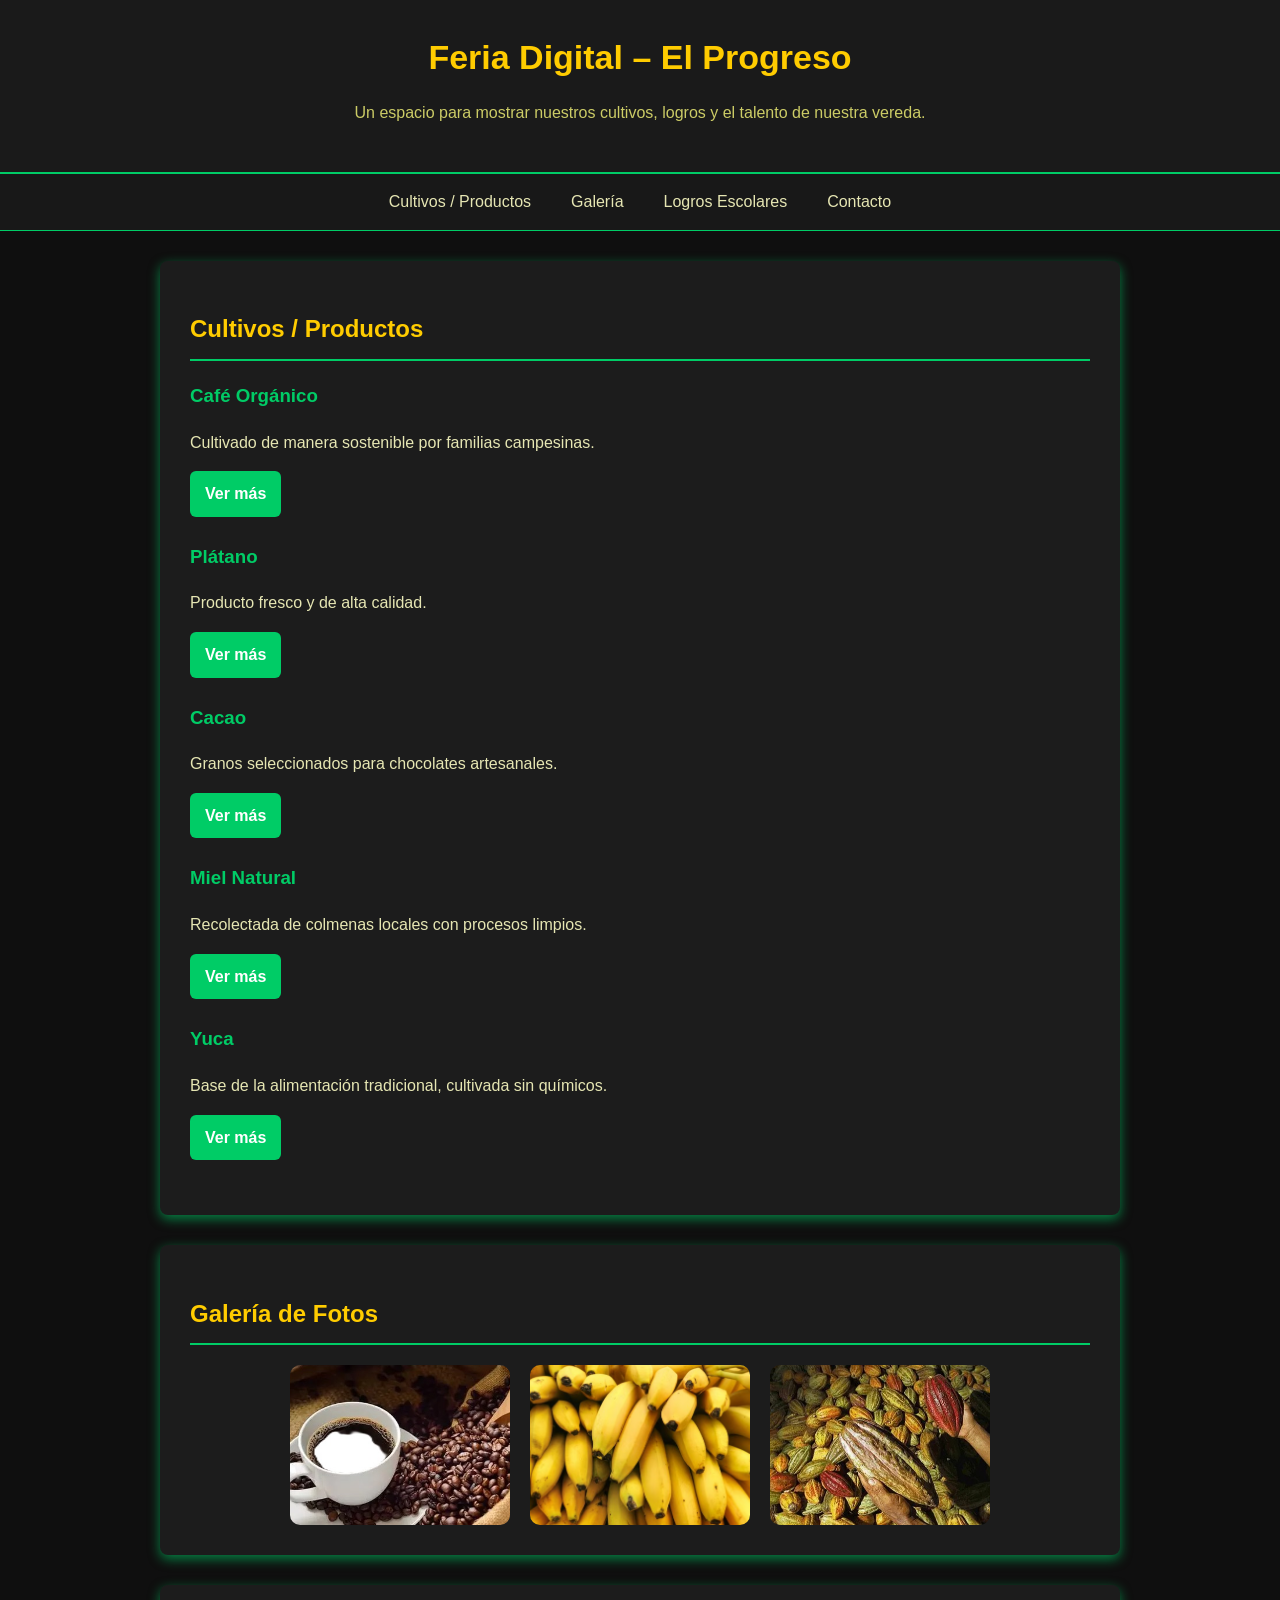
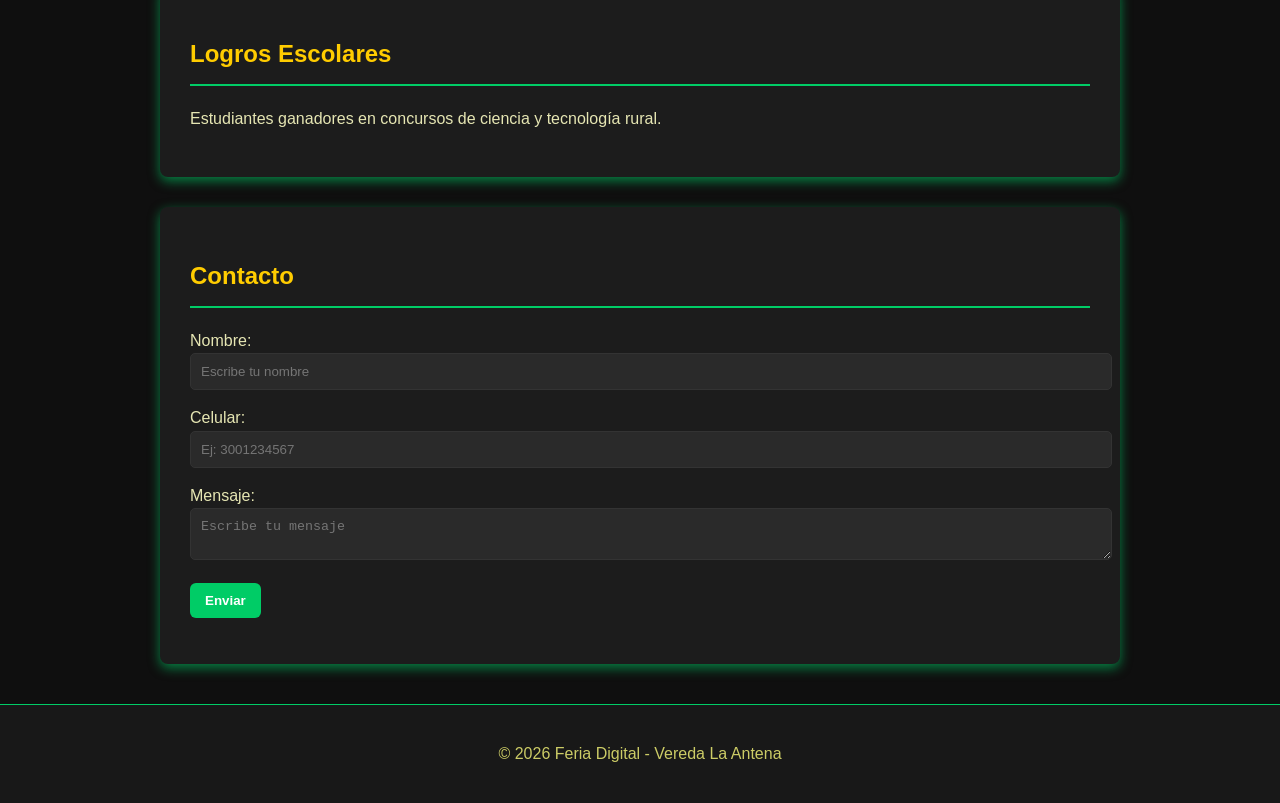
<file: index.html>
<!DOCTYPE html>
<html lang="es">
<head>
    <meta charset="UTF-8">
    <title>Feria Digital – El Progreso</title>
    <link rel="stylesheet" href="styles.css">
    <script src="script.js" defer></script>
</head>
<body>

<header>
    <h1>Feria Digital – El Progreso</h1>
    <p>Un espacio para mostrar nuestros cultivos, logros y el talento de nuestra vereda.</p>
</header>

<nav>
    <ul>
        <li><a href="#productos">Cultivos / Productos</a></li>
        <li><a href="#galeria">Galería</a></li>
        <li><a href="#logros">Logros Escolares</a></li>
        <li><a href="#contacto">Contacto</a></li>
    </ul>
</nav>

<main>

    <!-- Sección de Productos -->
    <section id="productos">
        <h2>Cultivos / Productos</h2>

        <article>
            <h3>Café Orgánico</h3>
            <p>Cultivado de manera sostenible por familias campesinas.</p>
            <a href="productos/cafe.html" class="btn">Ver más</a>
        </article>

        <article>
            <h3>Plátano</h3>
            <p>Producto fresco y de alta calidad.</p>
            <a href="productos/platano.html" class="btn">Ver más</a>
        </article>

        <article>
            <h3>Cacao</h3>
            <p>Granos seleccionados para chocolates artesanales.</p>
            <a href="productos/cacao.html" class="btn">Ver más</a>
        </article>

        <article>
            <h3>Miel Natural</h3>
            <p>Recolectada de colmenas locales con procesos limpios.</p>
            <a href="productos/miel.html" class="btn">Ver más</a>
        </article>

        <article>
            <h3>Yuca</h3>
            <p>Base de la alimentación tradicional, cultivada sin químicos.</p>
            <a href="productos/yuca.html" class="btn">Ver más</a>
        </article>
    </section>

    <!-- Sección de Galería -->
    <section id="galeria">
        <h2>Galería de Fotos</h2>
        <div class="galeria">
            <img src="img/cafe/cafe1.jpg" alt="Cultivo de café">
            <img src="img/platano/platano1.jpg" alt="Cultivo de plátano">
            <img src="img/cacao/cacao1.jpg" alt="Cultivo de cacao">
        </div>
    </section>

    <!-- Sección de Logros -->
    <section id="logros">
        <h2>Logros Escolares</h2>
        <p>Estudiantes ganadores en concursos de ciencia y tecnología rural.</p>
    </section>

    <!-- Sección de Contacto -->
    <section id="contacto">
        <h2>Contacto</h2>
        <form id="formulario">
            <label for="nombre">Nombre:</label>
            <input type="text" id="nombre" placeholder="Escribe tu nombre">

            <label for="celular">Celular:</label>
            <input type="text" id="celular" placeholder="Ej: 3001234567">

            <label for="mensaje">Mensaje:</label>
            <textarea id="mensaje" placeholder="Escribe tu mensaje"></textarea>

            <button type="submit">Enviar</button>
        </form>
        <p id="resultado"></p>
    </section>

</main>

<footer>
    <p>© 2026 Feria Digital - Vereda La Antena</p>
</footer>

</body>
</html>
</file>
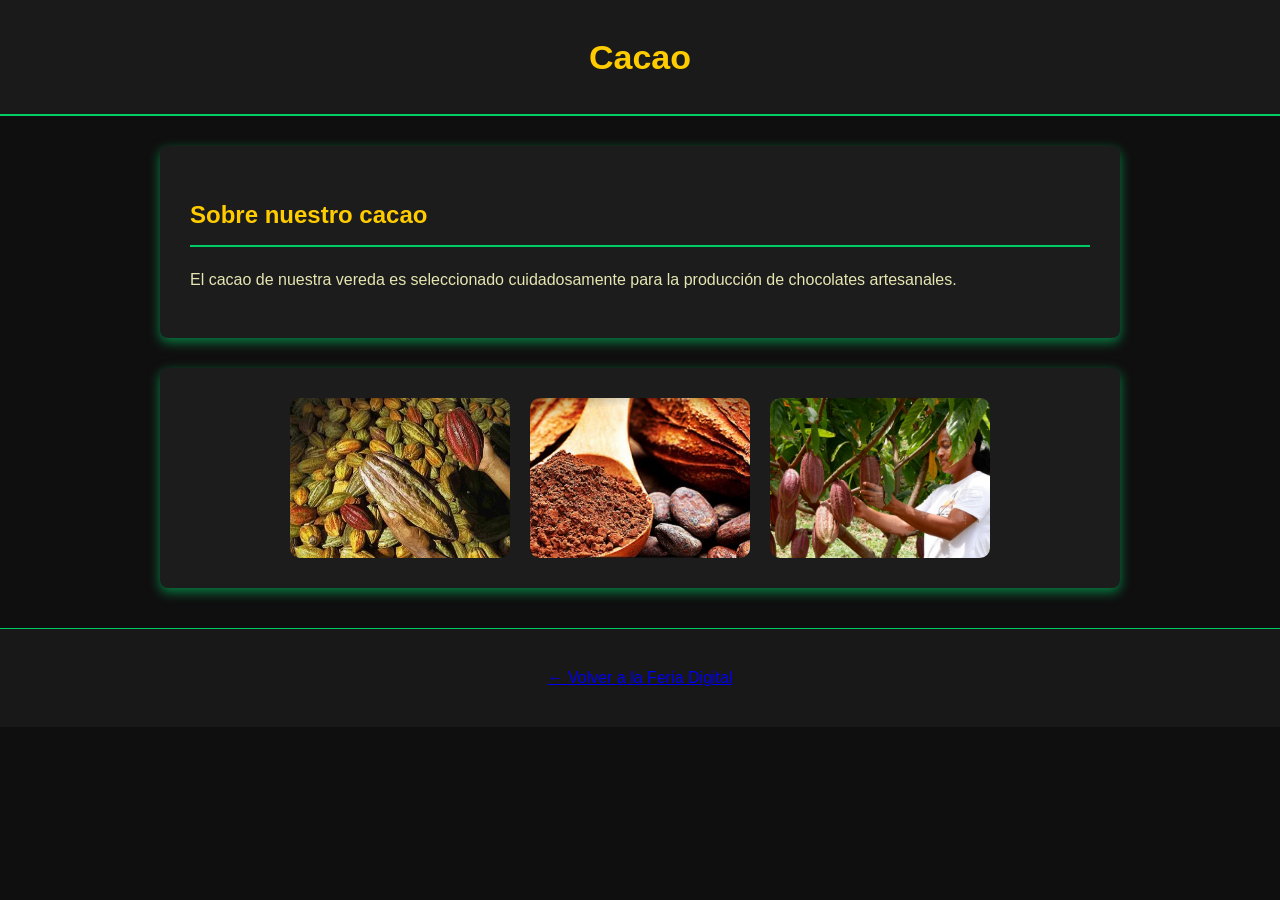
<file: productos/cacao.html>
<!DOCTYPE html>
<html lang="es">
<head>
    <meta charset="UTF-8">
    <title>Cacao – Feria Digital</title>
    <link rel="stylesheet" href="../styles.css">
</head>
<body>
<header>
    <h1>Cacao</h1>
</header>
<main>
    <section>
        <h2>Sobre nuestro cacao</h2>
        <p>El cacao de nuestra vereda es seleccionado cuidadosamente para la producción de chocolates artesanales.</p>
    </section>
    <section class="galeria">
        <img src="../img/cacao/cacao1.jpg" alt="Mazorca de cacao abierta">
        <img src="../img/cacao/cacao2.jpg" alt="Cultivo de cacao en campo">
        <img src="../img/cacao/cacao3.jpg" alt="Granos de cacao secos listos para procesar">
    </section>
</main>
<footer>
    <p><a href="../index.html">← Volver a la Feria Digital</a></p>
</footer>
</body>
</html>
</file>
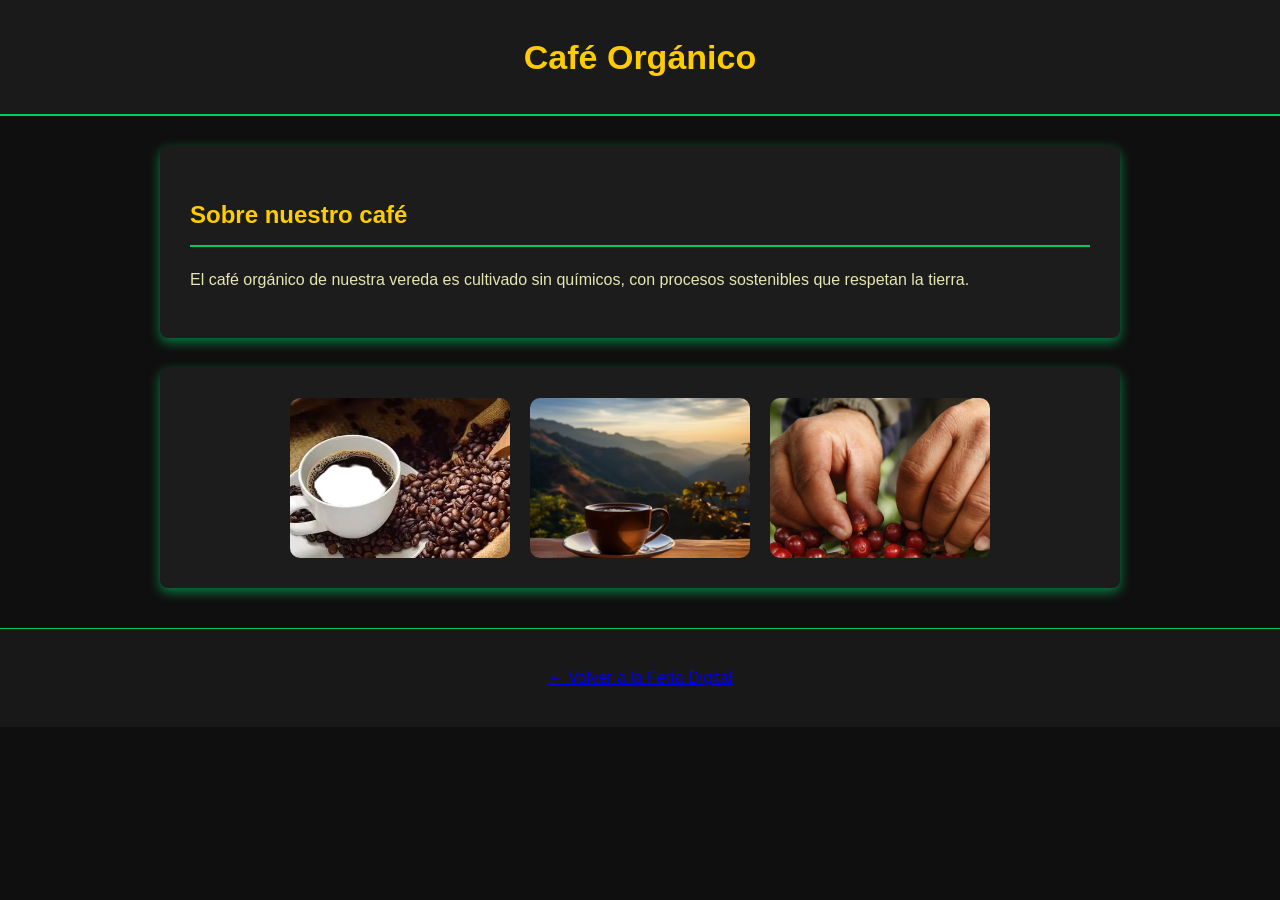
<file: productos/cafe.html>
<!DOCTYPE html>
<html lang="es">
<head>
    <meta charset="UTF-8">
    <title>Café Orgánico – Feria Digital</title>
    <link rel="stylesheet" href="../styles.css">
</head>
<body>
<header>
    <h1>Café Orgánico</h1>
</header>
<main>
    <section>
        <h2>Sobre nuestro café</h2>
        <p>El café orgánico de nuestra vereda es cultivado sin químicos, con procesos sostenibles que respetan la tierra.</p>
    </section>
    <section class="galeria">
        <img src="../img/cafe/cafe1.jpg" alt="Granos de café recién cosechados">
        <img src="../img/cafe/cafe2.jpg" alt="Cultivo de café en la vereda">
        <img src="../img/cafe/cafe3.jpg" alt="Taza de café servido">
    </section>
</main>
<footer>
    <p><a href="../index.html">← Volver a la Feria Digital</a></p>
</footer>
</body>
</html>
</file>
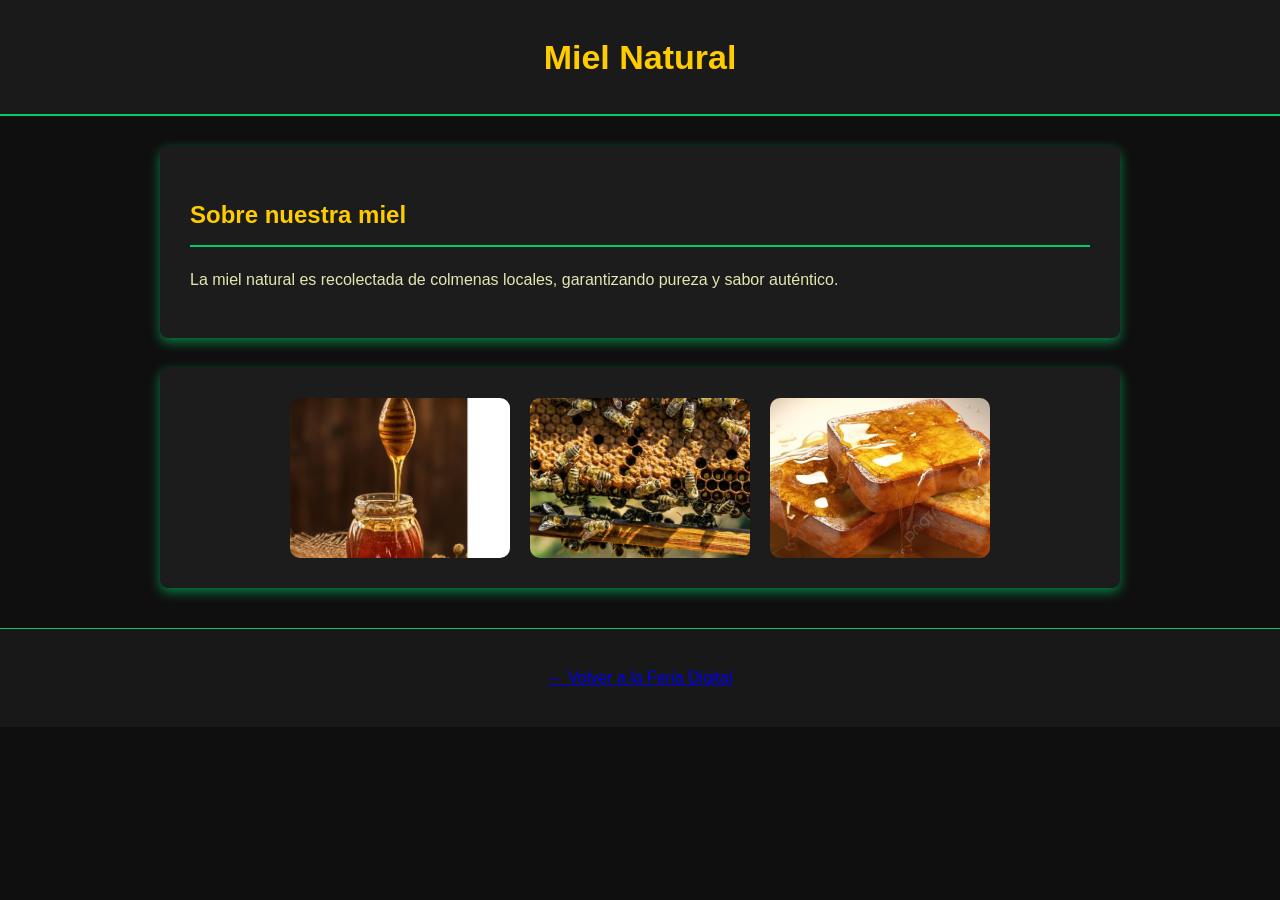
<file: productos/miel.html>
<!DOCTYPE html>
<html lang="es">
<head>
    <meta charset="UTF-8">
    <title>Miel Natural – Feria Digital</title>
    <link rel="stylesheet" href="../styles.css">
</head>
<body>
<header>
    <h1>Miel Natural</h1>
</header>
<main>
    <section>
        <h2>Sobre nuestra miel</h2>
        <p>La miel natural es recolectada de colmenas locales, garantizando pureza y sabor auténtico.</p>
    </section>
    <section class="galeria">
        <img src="../img/miel/miel1.jpg" alt="Panal de abejas natural">
        <img src="../img/miel/miel2.jpg" alt="Frasco de miel artesanal">
        <img src="../img/miel/miel3.jpg" alt="Abejas recolectando néctar">
    </section>
</main>
<footer>
    <p><a href="../index.html">← Volver a la Feria Digital</a></p>
</file>
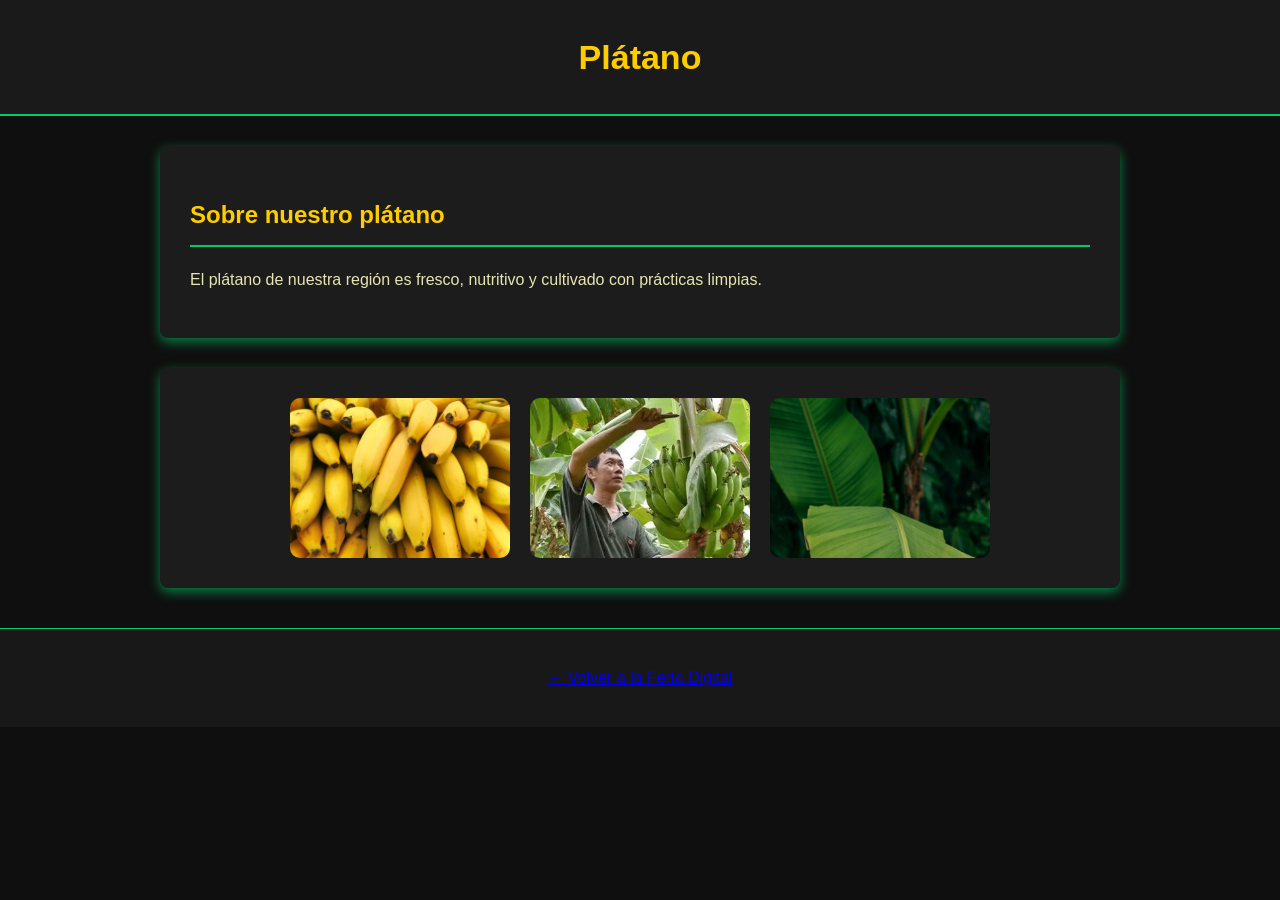
<file: productos/platano.html>
<!DOCTYPE html>
<html lang="es">
<head>
    <meta charset="UTF-8">
    <title>Plátano – Feria Digital</title>
    <link rel="stylesheet" href="../styles.css">
</head>
<body>
<header>
    <h1>Plátano</h1>
</header>
<main>
    <section>
        <h2>Sobre nuestro plátano</h2>
        <p>El plátano de nuestra región es fresco, nutritivo y cultivado con prácticas limpias.</p>
    </section>
    <section class="galeria">
        <img src="../img/platano/platano1.jpg" alt="Racimo de plátanos verdes">
        <img src="../img/platano/platano2.jpg" alt="Cultivo de plátano en finca">
        <img src="../img/platano/platano3.jpg" alt="Plátanos maduros listos para consumo">
    </section>
</main>
<footer>
    <p><a href="../index.html">← Volver a la Feria Digital</a></p>
</footer>
</body>
</html>
</file>
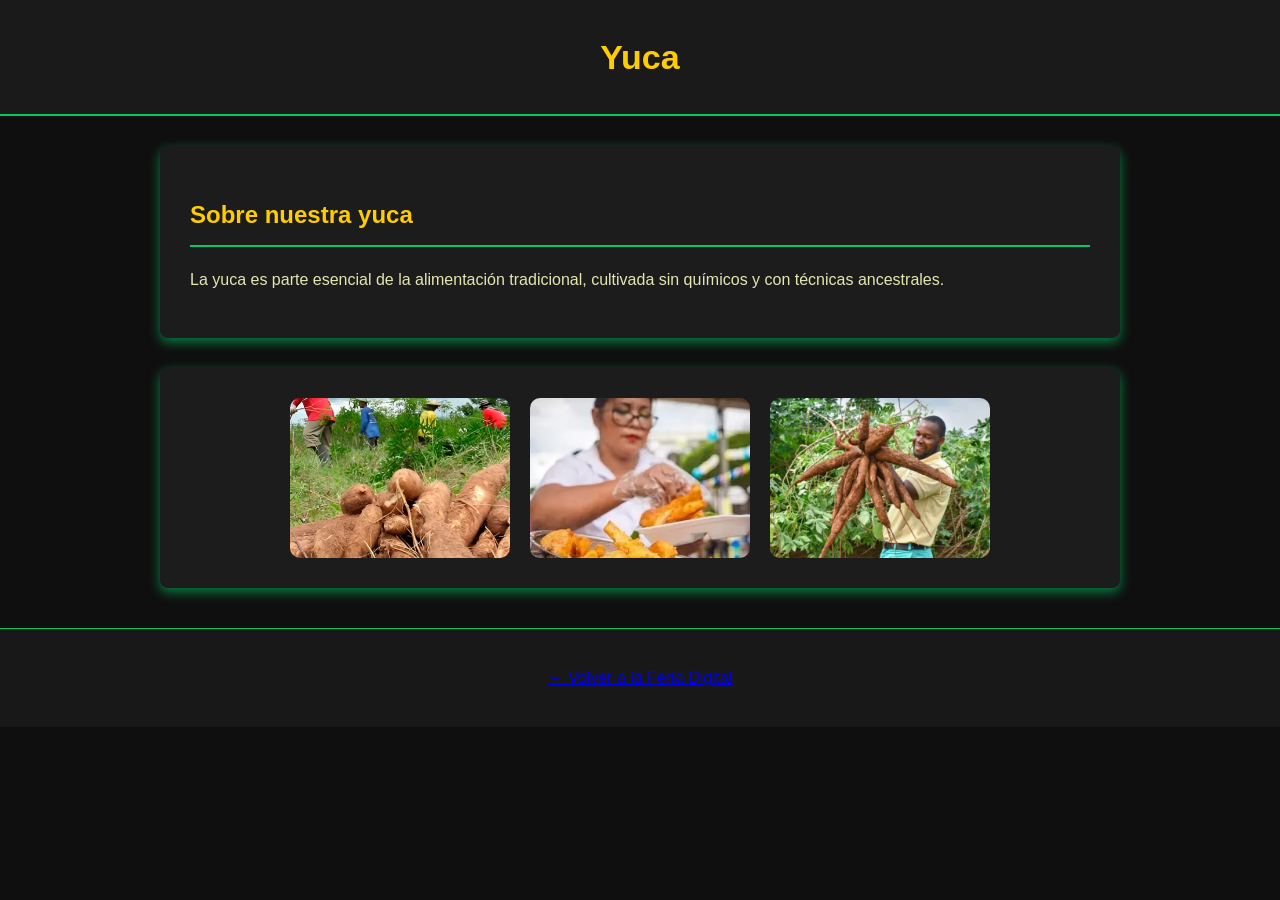
<file: productos/yuca.html>
<!DOCTYPE html>
<html lang="es">
<head>
    <meta charset="UTF-8">
    <title>Yuca – Feria Digital</title>
    <link rel="stylesheet" href="../styles.css">
</head>
<body>
<header>
    <h1>Yuca</h1>
</header>
<main>
    <section>
        <h2>Sobre nuestra yuca</h2>
        <p>La yuca es parte esencial de la alimentación tradicional, cultivada sin químicos y con técnicas ancestrales.</p>
    </section>
    <section class="galeria">
        <img src="../img/yuca/yuca1.jpg" alt="Raíces de yuca recién cosechadas">
        <img src="../img/yuca/yuca2.jpg" alt="Cultivo de yuca en tierra">
        <img src="../img/yuca/yuca3.jpg" alt="Yuca pelada lista para cocinar">
    </section>
</main>
<footer>
    <p><a href="../index.html">← Volver a la Feria Digital</a></p>
</footer>
</body>
</html>
</file>
<file: styles.css>
/* ===== ESTILOS GENERALES ===== */
body {
    font-family: 'Segoe UI', Tahoma, Geneva, Verdana, sans-serif;
    margin: 0;
    padding: 0;
    background-color: #0f0f0f; /* Fondo oscuro elegante */
    color: #e6e6b3; /* Texto amarillo suave */
    line-height: 1.6;
}

/* ===== HEADER ===== */
header {
    background-color: #1a1a1a;
    text-align: center;
    padding: 30px 20px;
    border-bottom: 2px solid #00cc66;
}

header h1 {
    margin: 0;
    font-size: 34px;
    font-weight: 700;
    color: #ffcc00;
}

header p {
    color: #cccc66;
}

/* ===== NAV ===== */
nav {
    background-color: #181818;
    padding: 15px 0;
    border-bottom: 1px solid #00cc66;
}

nav ul {
    list-style: none;
    display: flex;
    justify-content: center;
    gap: 40px;
    margin: 0;
    padding: 0;
}

nav a {
    color: #e6e6b3;
    text-decoration: none;
    font-weight: 500;
    transition: 0.3s;
}

nav a:hover {
    color: #ffcc00;
    text-shadow: 0 0 8px #00cc66;
}

/* ===== SECCIONES ===== */
section {
    background-color: #1c1c1c;
    margin: 30px auto;
    padding: 30px;
    width: 85%;
    max-width: 900px;
    border-radius: 8px;
    box-shadow: 0 4px 12px rgba(0, 204, 102, 0.6);
}

section h2 {
    border-bottom: 2px solid #00cc66;
    padding-bottom: 10px;
    margin-bottom: 20px;
    color: #ffcc00;
}

/* ===== ARTÍCULOS ===== */
article {
    margin-bottom: 25px;
}

article h3 {
    color: #00cc66;
}

/* ===== GALERÍA ===== */
.galeria {
    display: flex;
    gap: 20px;
    justify-content: center;
    flex-wrap: wrap;
}

.galeria img {
    width: 220px;
    height: 160px;
    object-fit: cover;
    border-radius: 10px;
    transition: 0.3s;
}

.galeria img:hover {
    transform: scale(1.05);
    box-shadow: 0 0 15px rgba(255, 204, 0, 0.6);
}

/* ===== BOTONES ===== */
.btn, button {
    background-color: #00cc66;
    color: #fff;
    padding: 10px 15px;
    border: none;
    border-radius: 6px;
    cursor: pointer;
    transition: 0.3s;
    font-weight: bold;
    text-decoration: none;
    display: inline-block;
}

.btn:hover, button:hover {
    background-color: #ffcc00;
    color: #000;
}

/* ===== FORMULARIO ===== */
input, textarea {
    width: 100%;
    padding: 10px;
    margin-bottom: 15px;
    border-radius: 5px;
    border: 1px solid #333;
    background-color: #2a2a2a;
    color: #e6e6b3;
}

input:focus, textarea:focus {
    outline: none;
    border-color: #00cc66;
}

/* ===== FOOTER ===== */
footer {
    text-align: center;
    padding: 20px;
    background-color: #181818;
    color: #cccc66;
    margin-top: 40px;
    border-top: 1px solid #00cc66;
}

/* ===== OCULTO ===== */
.oculto {
    display: none;
}
</file>
